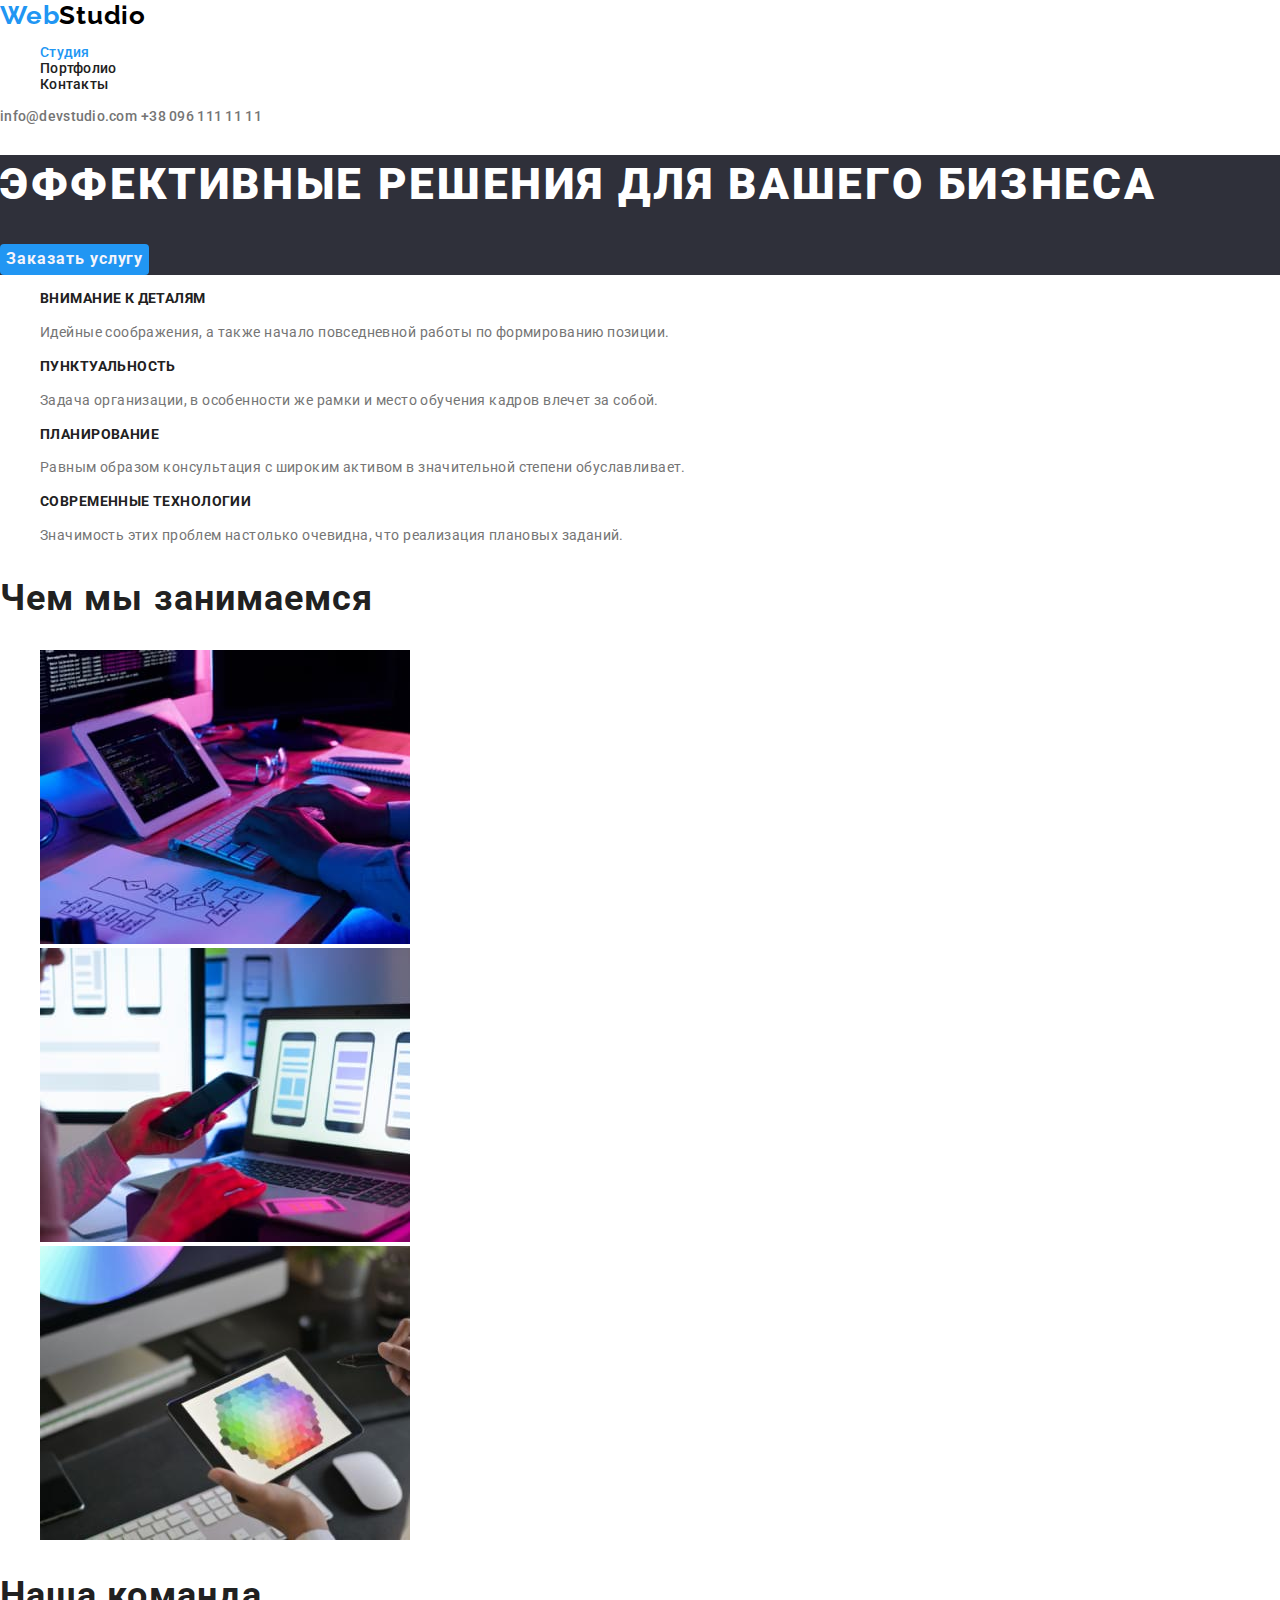
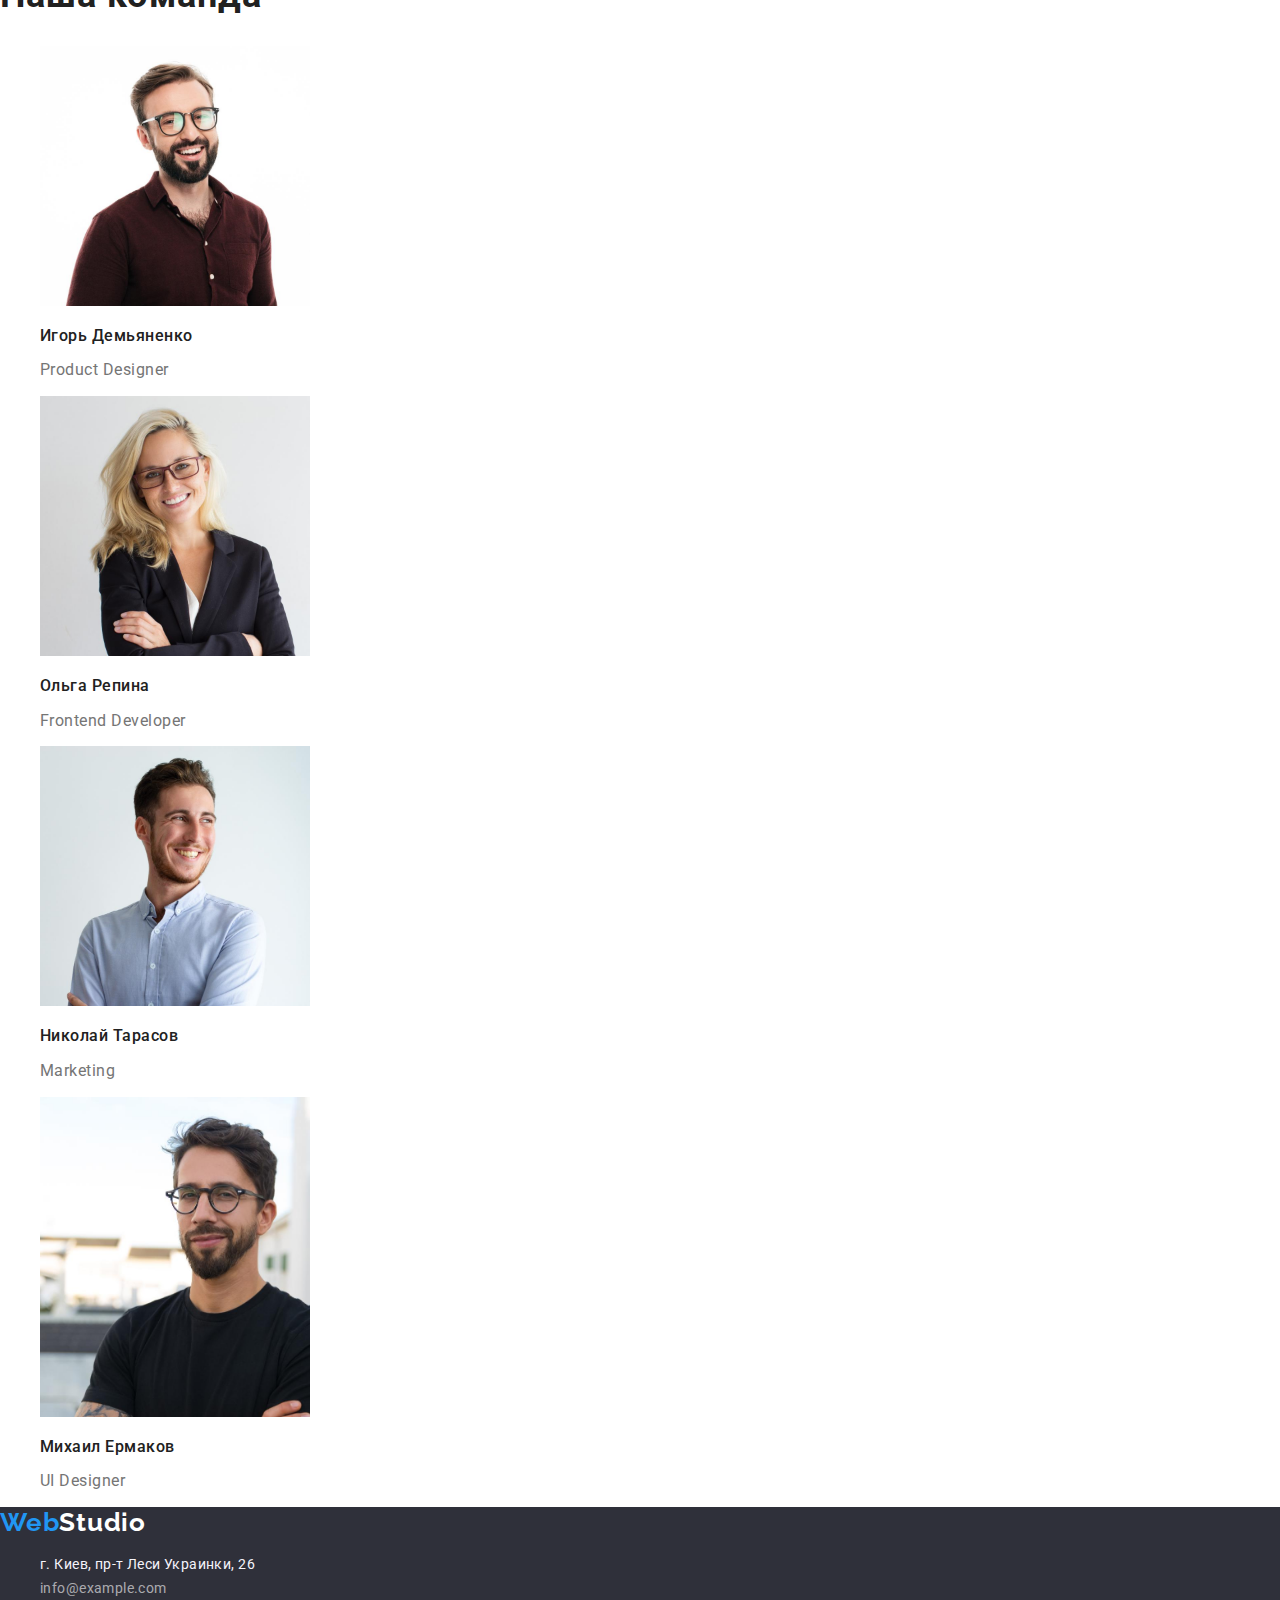
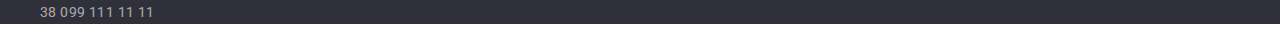
<file: index.html>
<!DOCTYPE html>
<html lang="ru">
  <head>
    <meta charset="UTF-8" />
    <meta http-equiv="X-UA-Compatible" content="IE=edge" />
    <meta name="viewport" content="width=device-width, initial-scale=1.0" />
    <title>Web Studio</title>
    <link rel="preconnect" href="https://fonts.googleapis.com" />
    <link rel="preconnect" href="https://fonts.gstatic.com" crossorigin />
    <link
      href="https://fonts.googleapis.com/css2?family=Raleway:wght@700&family=Roboto:wght@400;500;700;900&display=swap"
      rel="stylesheet"
    />
    <link
      href="https://fonts.googleapis.com/css2?family=Raleway:wght@700&display=swap"
      rel="stylesheet"
    />
    <link
      rel="stylesheet"
      href="https://cdnjs.cloudflare.com/ajax/libs/modern-normalize/1.0.0/modern-normalize.min.css"
    />
    <link rel="stylesheet" href="css/style.css" />
  </head>

  <body>
    <!--navigation-->
    <header class="header">
      <a class="logo" href="./index.html">
        Web<span class="logo-studio">Studio</span>
      </a>
      <nav class="navigation">
        <ul>
          <li><a class="link current" href="./index.html">Студия</a></li>
          <li><a class="link" href="./portfolio.html">Портфолио</a></li>
          <li><a class="link" href="">Контакты</a></li>
        </ul>
      </nav>
      <div class="contacts">
        <a class="mail" href="info@devstudio.com">info@devstudio.com</a>
        <a class="phone" href="tel:+380961111111">+38 096 111 11 11</a>
      </div>
    </header>
    
    <!--main content-->
    <main>
      <!--banner section-->
        <section class="banner">
          <h1>Эффективные решения для вашего бизнеса</h1>
          <button class="button-request" type="button">Заказать услугу</button>
        </section>
      <!--section 1-->
      <section class="description">
        <ul>
          <li>
            <h3>Внимание к деталям</h3>
            <p>
              Идейные соображения, а также начало повседневной работы по
              формированию позиции.
            </p>
          </li>
          <li>
            <h3>Пунктуальность</h3>
            <p>
              Задача организации, в особенности же рамки и место обучения кадров
              влечет за собой.
            </p>
          </li>
          <li>
            <h3>Планирование</h3>
            <p>
              Равным образом консультация с широким активом в значительной
              степени обуславливает.
            </p>
          </li>
          <li>
            <h3>Современные технологии</h3>
            <p>
              Значимость этих проблем настолько очевидна, что реализация
              плановых заданий.
            </p>
          </li>
        </ul>
      </section>
      <!--section 2-->
      <section class="about">
        <h2>Чем мы занимаемся</h2>
        <ul>
          <li><img src="./img/box1.jpg" alt="coding" width="370" /></li>
          <li><img src="./img/box2.jpg" alt="adaptive" width="370" /></li>
          <li><img src="./img/box3.jpg" alt="designing" width="370" /></li>
        </ul>
      </section>
      <!--section 3-->
      <section class="our-team">
        <h2 id="portfolio">Наша команда</h2>
        <ul>
          <li>
            <img src="./img/img1.jpg" alt="Product Designer" width="270" />
            <h3>Игорь Демьяненко</h3>
            <p>Product Designer</p>
          </li>
          <li>
            <img src="./img/img2.jpg" alt="Frontend Developer" width="270" />
            <h3>Ольга Репина</h3>
            <p>Frontend Developer</p>
          </li>
          <li>
            <img src="./img/img3.jpg" alt="Marketing" width="270" />
            <h3>Николай Тарасов</h3>
            <p>Marketing</p>
          </li>
          <li>
            <img src="./img/img4.jpg" alt="UI Designer" width="270" />
            <h3>Михаил Ермаков</h3>
            <p>UI Designer</p>
          </li>
        </ul>
      </section>
    </main>
    <!--footer section-->
    <footer>
      <address class="address">
        <a class="logo-footer" href="./index.html"
          >Web<span class="logo-studio-footer">Studio</span></a
        >
        <ul class="contacts-footer">
          <li class="city">г. Киев, пр-т Леси Украинки, 26</li>
          <li>info@example.com</li>
          <li>38 099 111 11 11</li>
        </ul>
      </address>
    </footer>
  </body>
</html>
</file>
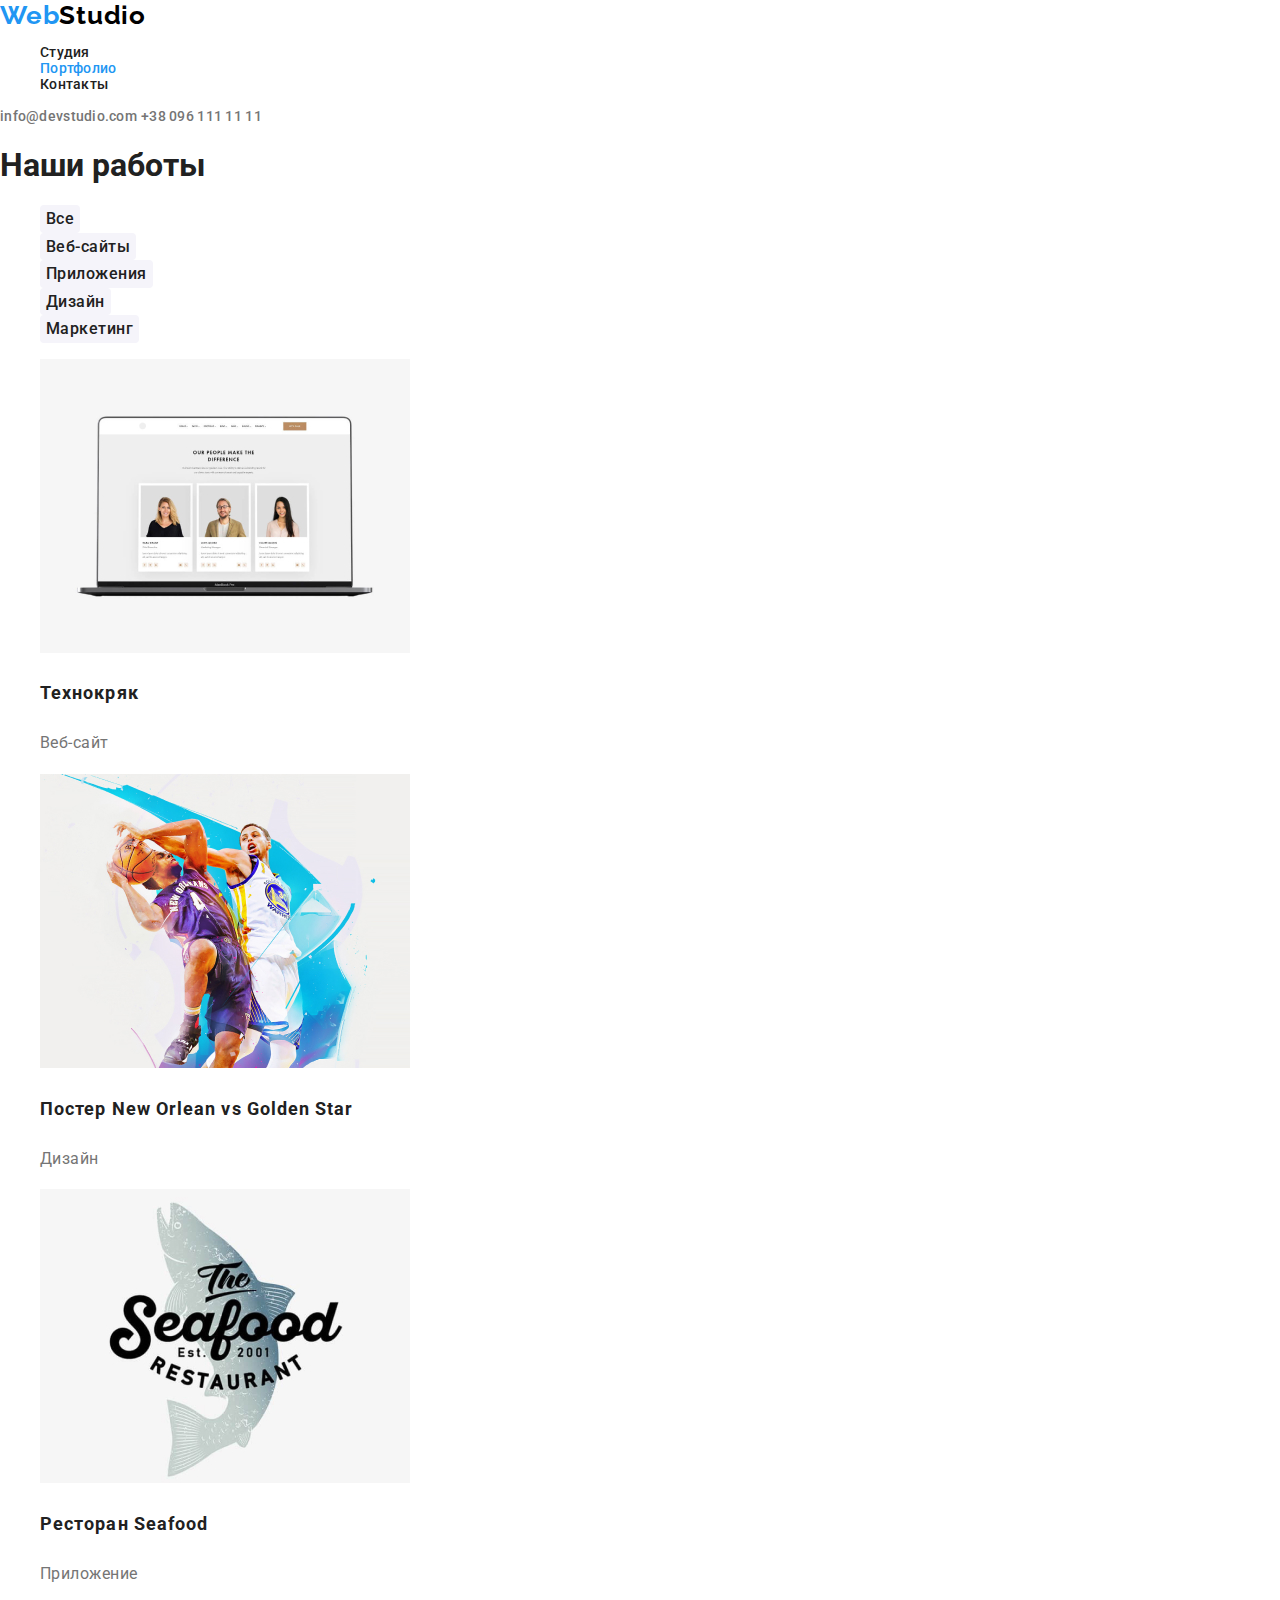
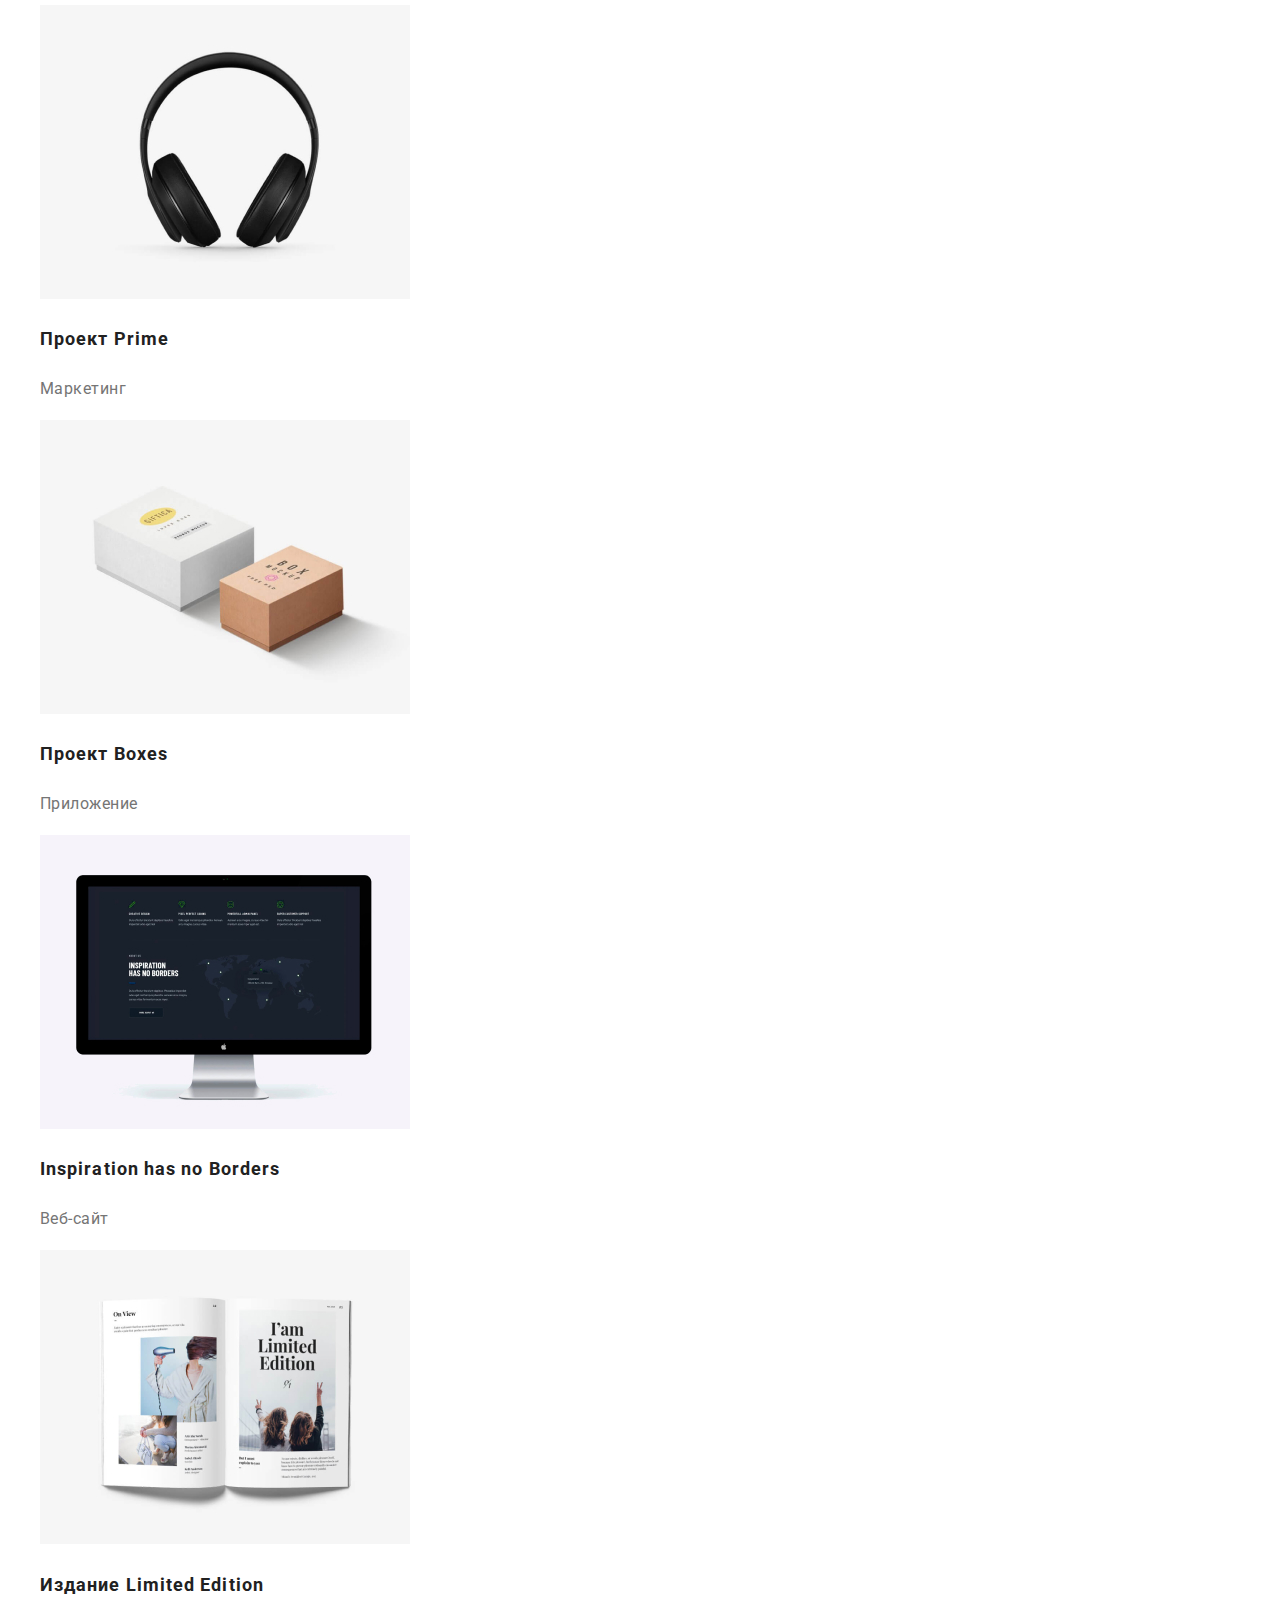
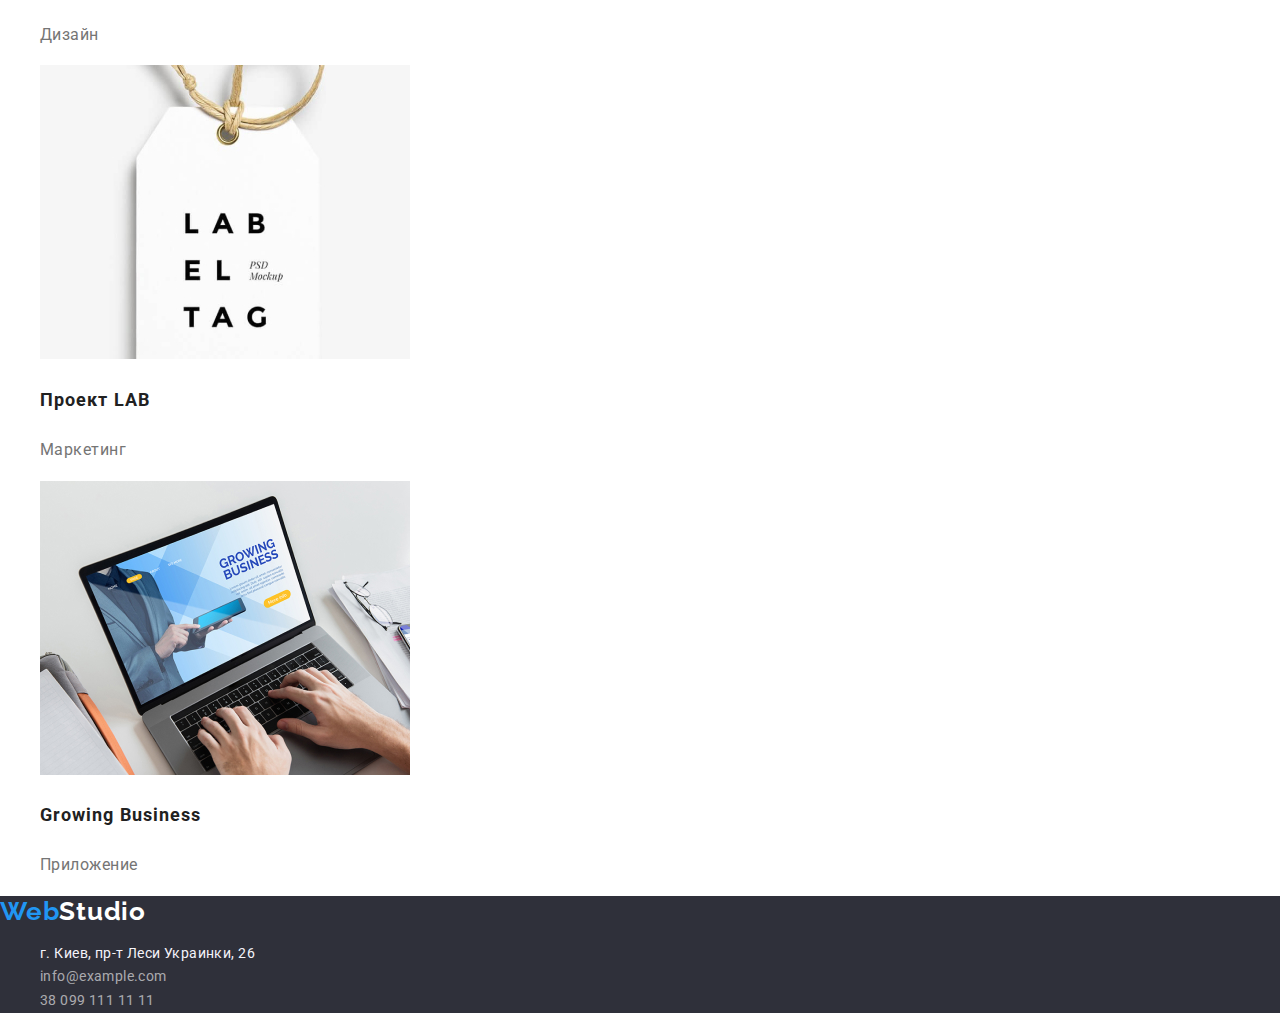
<file: portfolio.html>
<!DOCTYPE html>
<html lang="ru">
  <head>
    <meta charset="UTF-8" />
    <meta http-equiv="X-UA-Compatible" content="IE=edge" />
    <meta name="viewport" content="width=device-width, initial-scale=1.0" />
    <title>Document</title>
    <link rel="preconnect" href="https://fonts.googleapis.com" />
    <link rel="preconnect" href="https://fonts.gstatic.com" crossorigin />
    <link
      href="https://fonts.googleapis.com/css2?family=Raleway:wght@700&family=Roboto:wght@400;500;700;900&display=swap"
      rel="stylesheet"
    />
    <link
      href="https://fonts.googleapis.com/css2?family=Raleway:wght@700&display=swap"
      rel="stylesheet"
    />
    <link
      rel="stylesheet"
      href="https://cdnjs.cloudflare.com/ajax/libs/modern-normalize/1.0.0/modern-normalize.min.css"
    />
    <link rel="stylesheet" href="./css/style.css" />
  </head>

  <body>
    <!--navigation-->
    <header class="header">
      <a class="logo" href="./index.html">
        Web<span class="logo-studio">Studio</span>
      </a>
      <nav class="navigation">
        <ul>
          <li><a class="link" href="./index.html">Студия</a></li>
          <li><a class="link current" href="">Портфолио</a></li>
          <li><a class="link" href="">Контакты</a></li>
        </ul>
      </nav>
      <div class="contacts">
        <a class="mail" href="info@devstudio.com">info@devstudio.com</a>
        <a class="phone" href="tel:+380961111111">+38 096 111 11 11</a>
      </div>
    </header>
    <!--main content-->
    <main>
      <!--filters-->
      <section>
        <h1>Наши работы</h1>
        <ul class="button">
          <li><button class="filter" type="button">Все</button></li>
          <li><button class="filter" type="button">Веб-сайты</button></li>
          <li><button class="filter" type="button">Приложения</button></li>
          <li><button class="filter" type="button">Дизайн</button></li>
          <li><button class="filter" type="button">Маркетинг</button></li>
        </ul>
        <!--portfolio section-->
        <ul class="portfolio">
          <li>
            <img src="./img/img_portfolio.jpg" alt="Веб-сайт" width="370" />
            <h3 class="project">Технокряк</h3>
            <p class="services">Веб-сайт</p>
          </li>
          <li>
            <img src="./img/img_portfolio(1).jpg" alt="Дизайн" width="370" />
            <h3 class="project">Постер New Orlean vs Golden Star</h3>
            <p class="services">Дизайн</p>
          </li>
          <li>
            <img
              src="./img/img_portfolio(2).jpg"
              alt="Приложение"
              width="370"
            />
            <h3 class="project">Ресторан Seafood</h3>
            <p class="services">Приложение</p>
          </li>
          <li>
            <img src="./img/img_portfolio(3).jpg" alt="Маркетинг" width="370" />
            <h3 class="project">Проект Prime</h3>
            <p class="services">Маркетинг</p>
          </li>
          <li>
            <img
              src="./img/img_portfolio(4).jpg"
              alt="Приложение"
              width="370"
            />
            <h3 class="project">Проект Boxes</h3>
            <p class="services">Приложение</p>
          </li>
          <li>
            <img src="./img/img_portfolio(5).jpg" alt="Веб-сайт" width="370" />
            <h3 class="project">Inspiration has no Borders</h3>
            <p class="services">Веб-сайт</p>
          </li>
          <li>
            <img src="./img/img_portfolio(6).jpg" alt="Дизайн" width="370" />
            <h3 class="project">Издание Limited Edition</h3>
            <p class="services">Дизайн</p>
          </li>
          <li>
            <img src="./img/img_portfolio(7).jpg" alt="Маркетинг" width="370" />
            <h3 class="project">Проект LAB</h3>
            <p class="services">Маркетинг</p>
          </li>
          <li>
            <img
              src="./img/img_portfolio(8).jpg"
              alt="Приложение"
              width="370"
            />
            <h3 class="project">Growing Business</h3>
            <p class="services">Приложение</p>
          </li>
        </ul>
      </section>
    </main>
    <!--footer section-->
    <footer>
      <address class="address">
        <a class="logo-footer" href="./index.html"> 
        Web<span class="logo-studio-footer">Studio</span></a>
        <ul class="contacts-footer">
          <li class="city">г. Киев, пр-т Леси Украинки, 26</li>
          <li>info@example.com</li>
          <li>38 099 111 11 11</li>
        </ul>
      </address>
    </footer>
  </body>
</html>
</file>
<file: css/style.css>
ul {
  list-style: none;
}
a {
  text-decoration: none;
}
p {
  color: var(--text-color);
}
body {
  background-color: var(--white-color);
  font-family: Roboto, sans-serif;
  color: var(--link-color);
}
/*colors*/
:root {
  --link-active-color: #2196f3;
  --link-color: #212121;
  --text-color: #757575;
  --button-color: #f5f4fa;
  --white-color: #ffffff;
  --black-color: #000000;
  --address-color: rgba(255, 255, 255, 0.6);
  --background-color: #2f303a;
}
/*main-page*/
.description h3{
font-weight: 700;
font-size: 14px;
line-height: 1.14;
letter-spacing: 0.03em;
text-transform: uppercase;
color: var(--link-color);
}
.description p{
font-weight: 400;
font-size: 14px;
line-height: 1.7;
letter-spacing: 0.03em;
color: var(--text-color);
}
/*baner section button*/
.button-request {
  background-color: var(--link-active-color);
  border: none;
  color: var(--button-color);
  cursor: pointer;
  border-radius: 4px;

font-weight: 700;
font-size: 16px;
line-height: 1.8;
align-items: center;
text-align: center;
letter-spacing: 0.06em;
}
.button-request:hover,
.button-request:focus {
  color: var(--link-color);
  background-color: var(--button-color);
}
.banner {
  background-color: var(--background-color);
}
.banner h1 {
  font-weight: 900;
  font-size: 44px;
  line-height: 1.36;
  letter-spacing: 0.06em;
  text-transform: uppercase;
  color: var(--white-color);
}

.about h2 {
font-weight: 700;
font-size: 36px;
line-height: 1.16;
letter-spacing: 0.03em;
color: var(--link-color);
}
/*main page team*/
.our-team h2{
font-weight: 700;
font-size: 36px;
line-height: 1.16;
letter-spacing: 0.03em;
color: var(--link-color);
}
.our-team h3{
font-weight: 500;
font-size: 16px;
line-height: 1.18;
letter-spacing: 0.03em;
color: var(--link-color);
}

.our-team p{
font-weight: 400;
font-size: 16px;
line-height: 1.18;
letter-spacing: 0.03em;
color: var(--text-color);
}
/*header*/

/*logo section*/
.logo {
  font-family: Raleway, sans-serif;
  font-weight: 700;
  font-size: 26px;
  line-height: 1.2;
  letter-spacing: 0.03em;
  color: var(--link-active-color);
}
.logo-studio {
  color: var(--black-color);
}
/*navigation*/
.navigation .link {
  color: var(--link-color);
}
.navigation .link:hover,
.navigation .link:focus {
  color: var(--link-active-color);
}
.navigation .link.current {
  color: var(--link-active-color);
}
.navigation {
  font-weight: 500;
  font-size: 14px;
  line-height: 1.14;
  letter-spacing: 0.02em;
}
/*main*/
.mail {
  font-weight: 500;
  font-size: 14px;
  line-height: 1.14;
  letter-spacing: 0.02em;
  color: var(--text-color);
}
.mail:hover,
.mail:focus {
  color: var(--link-active-color);
}

/*contacts*/
.phone {
  font-weight: 500;
  font-size: 14px;
  line-height: 1.14;
  letter-spacing: 0.02em;
  color: var(--text-color);
}

.phone:hover,
.phone:focus {
  color: var(--link-active-color);
}

/*button*/
.filter {
  color: var(--link-color);
}

button {
  background-color: var(--button-color);
  font-family: Roboto;
  border: none;
  font-weight: 500;
  font-size: 16px;
  line-height: 1.6;
  text-align: center;
  letter-spacing: 0.03em;
  cursor: pointer;
  border-radius: 4px;
}

.filter:hover,
.filter:focus {
  color: var(--button-color);
  background-color: var(--link-active-color);
}
/*main*/
.services {
  color: var(--text-color);
}

.project {
  font-weight: 700;
  font-size: 18px;
  line-height: 2;
  letter-spacing: 0.06em;
  color: var(--link-color);
}
.services {
  font-weight: 400;
  font-size: 16px;
  line-height: 1.8;
  letter-spacing: 0.03em;
}
/*address*/
.address {
  font-style: normal;
  font-size: 14px;
  line-height: 1.7;
  letter-spacing: 0.03em;
  color: var(--address-color);
  background-color: var(--background-color);
}

.city {
  font-style: normal;
  font-size: 14px;
  line-height: 1.7;
  letter-spacing: 0.03em;
  color: var(--button-color);
}
/*logo footer*/
.logo-footer {
  font-family: Raleway, sans-serif;
  font-weight: 700;
  font-size: 26px;
  line-height: 1.2;
  letter-spacing: 0.03em;
  color: var(--link-active-color);
}
.logo-studio-footer {
  color: var(--white-color);
}
</file>
